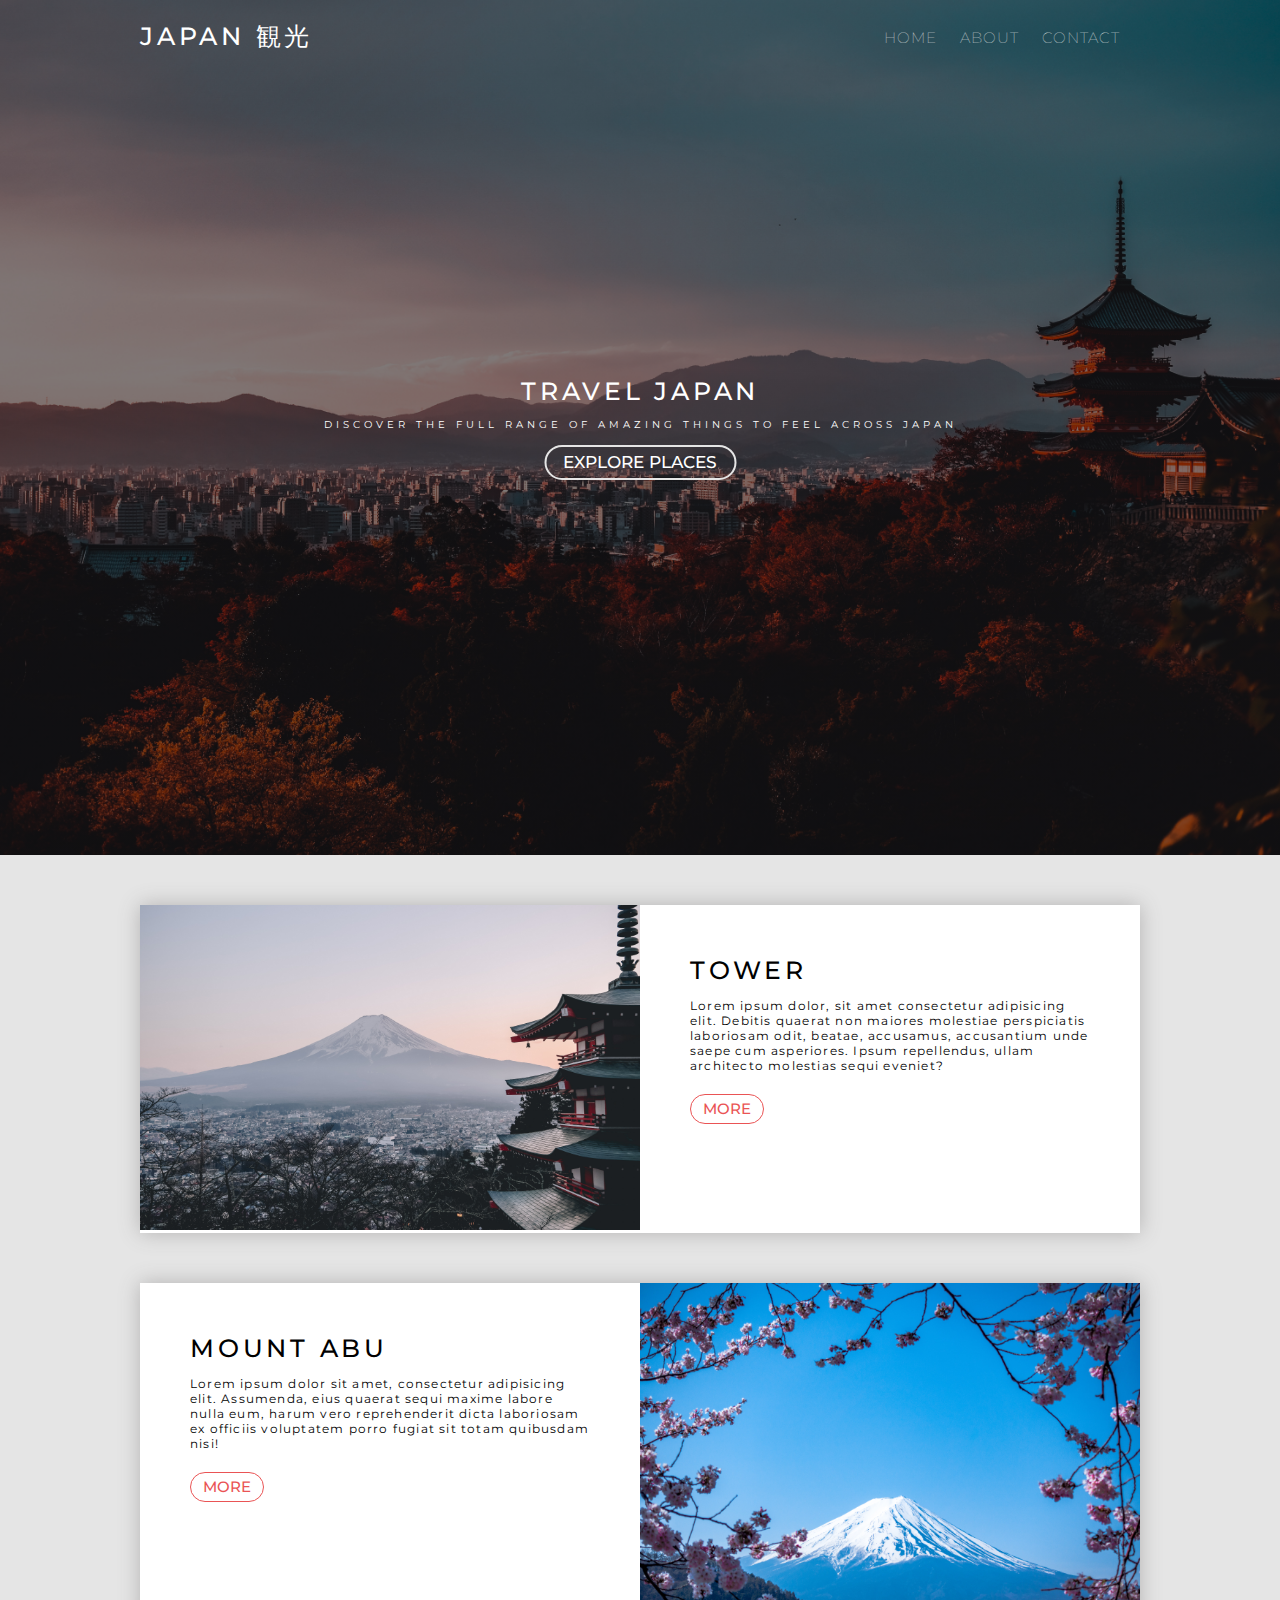
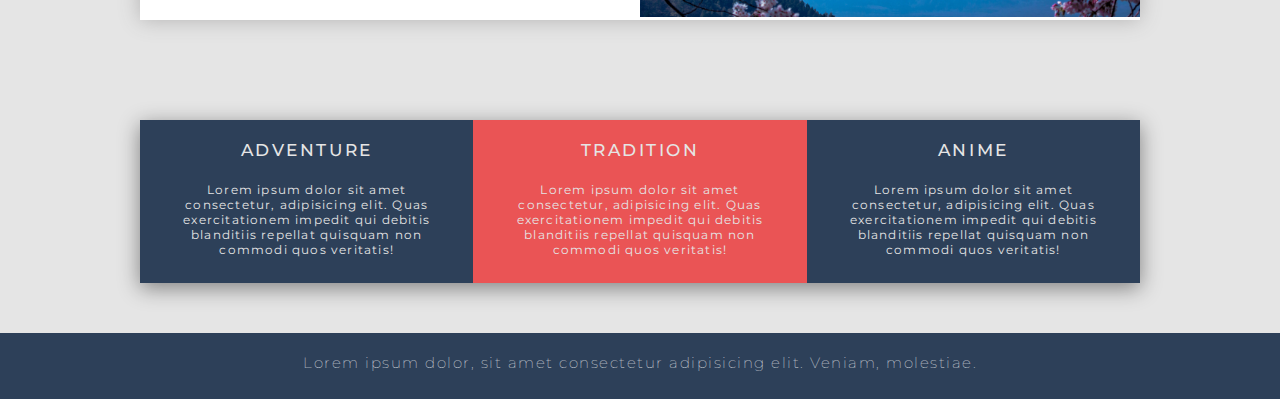
<file: index.html>
<!DOCTYPE html>
<html lang="en">
  <head>
    <meta charset="UTF-8" />
    <meta name="viewport" content="width=device-width, initial-scale=1.0" />
    <link rel="stylesheet" href="./css/home.css" />
    <title>Japan Tourism</title>
  </head>
  <body>
    <header class="header">
      <nav class="navbar">
        <div class="container">
          <h1 class="logo lg-heading uppercase-text">
            <a class="white-text" href="index.html">japan 観光</a>
          </h1>
          <ul class="nav-items uppercase-text">
            <li class="nav-item">
              <a class="navlink sm-heading" href="index.html">home</a>
            </li>
            <li class="nav-item">
              <a class="navlink sm-heading" href="about.html">about</a>
            </li>
            <li class="nav-item">
              <a class="navlink sm-heading" href="contact.html">contact</a>
            </li>
          </ul>
        </div>
      </nav>
      <div class="header-content uppercase-text">
        <div class="center-content white-text">
          <h1 class="content-heading lg-heading">travel japan</h1>
          <p class="content-pg">
            discover the full range of amazing things to feel across japan
          </p>
          <a href="#showcase" class="content-link md-heading white-text"
            >explore places</a
          >
        </div>
      </div>
    </header>
    <section id="showcase" class="showcase">
      <div class="container">
        <div class="row upper-row">
          <div class="img-box">
            <img
              class="img1"
              src="./img/manuel-cosentino-n--CMLApjfI-unsplash.jpg"
              alt=""
            />
          </div>
          <div class="text-box">
            <div class="center-align">
              <h2 class="lg-heading uppercase-text">tower</h1>
              <p class="smm-heading">
                Lorem ipsum dolor, sit amet consectetur adipisicing elit.
                Debitis quaerat non maiores molestiae perspiciatis laboriosam
                odit, beatae, accusamus, accusantium unde saepe cum asperiores.
                Ipsum repellendus, ullam architecto molestias sequi eveniet?
              </p>
              <a class="btn sm-heading uppercase-text black-text" href="#"
                >more</a
              >
            </div>
          </div>
        </div>
        <div class="row bottom-row">
          <div class="img-box">
            <img
              class="img2"
              src="./img/jj-ying-9Qwbfa_RM94-unsplash.jpg"
              alt=""
            />
          </div>
          <div class="text-box">
            <div class="center-align">
              <h2 class="lg-heading uppercase-text">mount abu</h1>
              <p class="smm-heading">
                Lorem ipsum dolor sit amet, consectetur adipisicing elit.
                Assumenda, eius quaerat sequi maxime labore nulla eum, harum
                vero reprehenderit dicta laboriosam ex officiis voluptatem porro
                fugiat sit totam quibusdam nisi!
              </p>
              <a class="btn sm-heading uppercase-text black-text" href="#"
                >more</a
              >
            </div>
          </div>
        </div>
      </div>
    </section>
    <section class="amenities">
      <div class="container">
        <div class="box-wrapper">
          <div class="box box-1">
            <h2 class="md-heading uppercase-text">Adventure</h2>
            <p class="smm-heading">Lorem ipsum dolor sit amet consectetur, adipisicing elit. Quas exercitationem impedit qui debitis blanditiis repellat quisquam non commodi quos veritatis!</p>
          </div>
          <div class="box box-2">
            <h2 class="md-heading uppercase-text">Tradition</h2>
            <p class="smm-heading">Lorem ipsum dolor sit amet consectetur, adipisicing elit. Quas exercitationem impedit qui debitis blanditiis repellat quisquam non commodi quos veritatis!</p>
          </div>
          <div class="box box-3">
            <h2 class="md-heading uppercase-text">Anime</h2>
            <p class="smm-heading" >Lorem ipsum dolor sit amet consectetur, adipisicing elit. Quas exercitationem impedit qui debitis blanditiis repellat quisquam non commodi quos veritatis!</p>
          </div>
        </div>
      </div>
    </section>
    <footer class="page-footer">
        <div class="container">
          <p class="sm-heading white-text">Lorem ipsum dolor, sit amet consectetur adipisicing elit. Veniam, molestiae.</p>
        </div>
    </footer>
  </body>
</html>
</file>
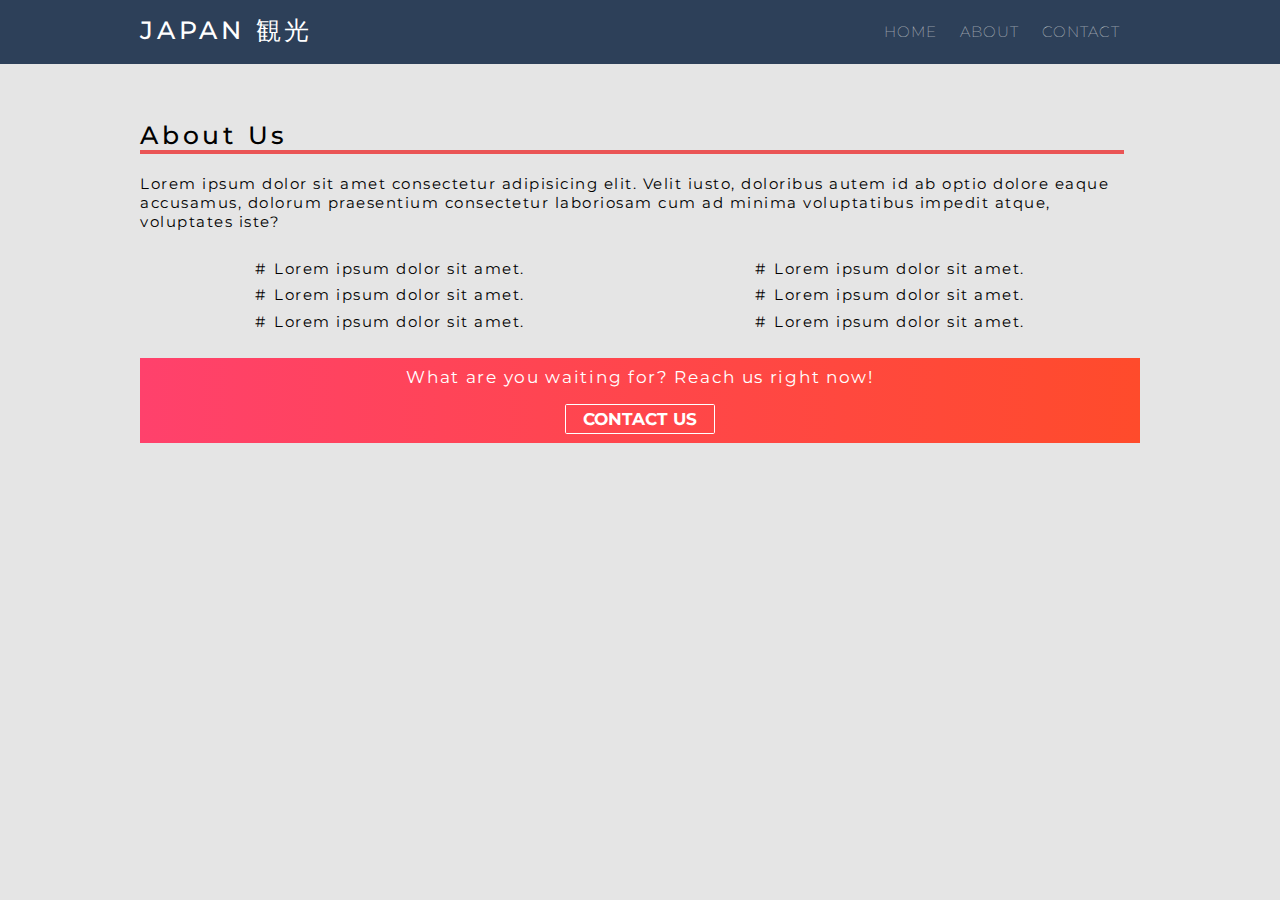
<file: about.html>
<!DOCTYPE html>
<html lang="en">
  <head>
    <meta charset="UTF-8" />
    <meta name="viewport" content="width=device-width, initial-scale=1.0" />
    <link rel="stylesheet" href="./css/home.css" />
    <link rel="stylesheet" href="./css/about.css" />
    <title>Japan Tourism | About</title>
  </head>
  <body>
    <header class="header">
      <nav class="navbar">
        <div class="container">
          <h1 class="logo lg-heading uppercase-text">
            <a class="white-text" href="index.html">japan 観光</a>
          </h1>
          <ul class="nav-items uppercase-text">
            <li class="nav-item">
              <a class="navlink sm-heading" href="index.html">home</a>
            </li>
            <li class="nav-item">
              <a class="navlink sm-heading" href="about.html">about</a>
            </li>
            <li class="nav-item">
              <a class="navlink sm-heading" href="contact.html">contact</a>
            </li>
          </ul>
        </div>
      </nav>
    </header>
    <section class="section-1">
      <div class="container">
        <div class="center-content">
          <h1 class="lg-heading bottom-line">About Us</h1>
          <p class="sm-heading">
            Lorem ipsum dolor sit amet consectetur adipisicing elit. Velit
            iusto, doloribus autem id ab optio dolore eaque accusamus, dolorum
            praesentium consectetur laboriosam cum ad minima voluptatibus
            impedit atque, voluptates iste?
          </p>
          <div class="check-lists">
            <ul class="list-1 sm-heading">
              <li class="sub-list">Lorem ipsum dolor sit amet.</li>
              <li class="sub-list">Lorem ipsum dolor sit amet.</li>
              <li class="sub-list">Lorem ipsum dolor sit amet.</li>
            </ul>
            <ul class="list-2 sm-heading">
              <li class="sub-list">Lorem ipsum dolor sit amet.</li>
              <li class="sub-list">Lorem ipsum dolor sit amet.</li>
              <li class="sub-list">Lorem ipsum dolor sit amet.</li>
            </ul>
          </div>
          <footer class="about-footer">
            <p class="md-heading footer-pg white-text">
              What are you waiting for? Reach us right now!
            </p>
            <a
              href="./contact.html"
              class="footer-link md-heading uppercase-text white-text"
              >contact us</a
            >
          </footer>
        </div>
      </div>
    </section>
  </body>
</html>
</file>
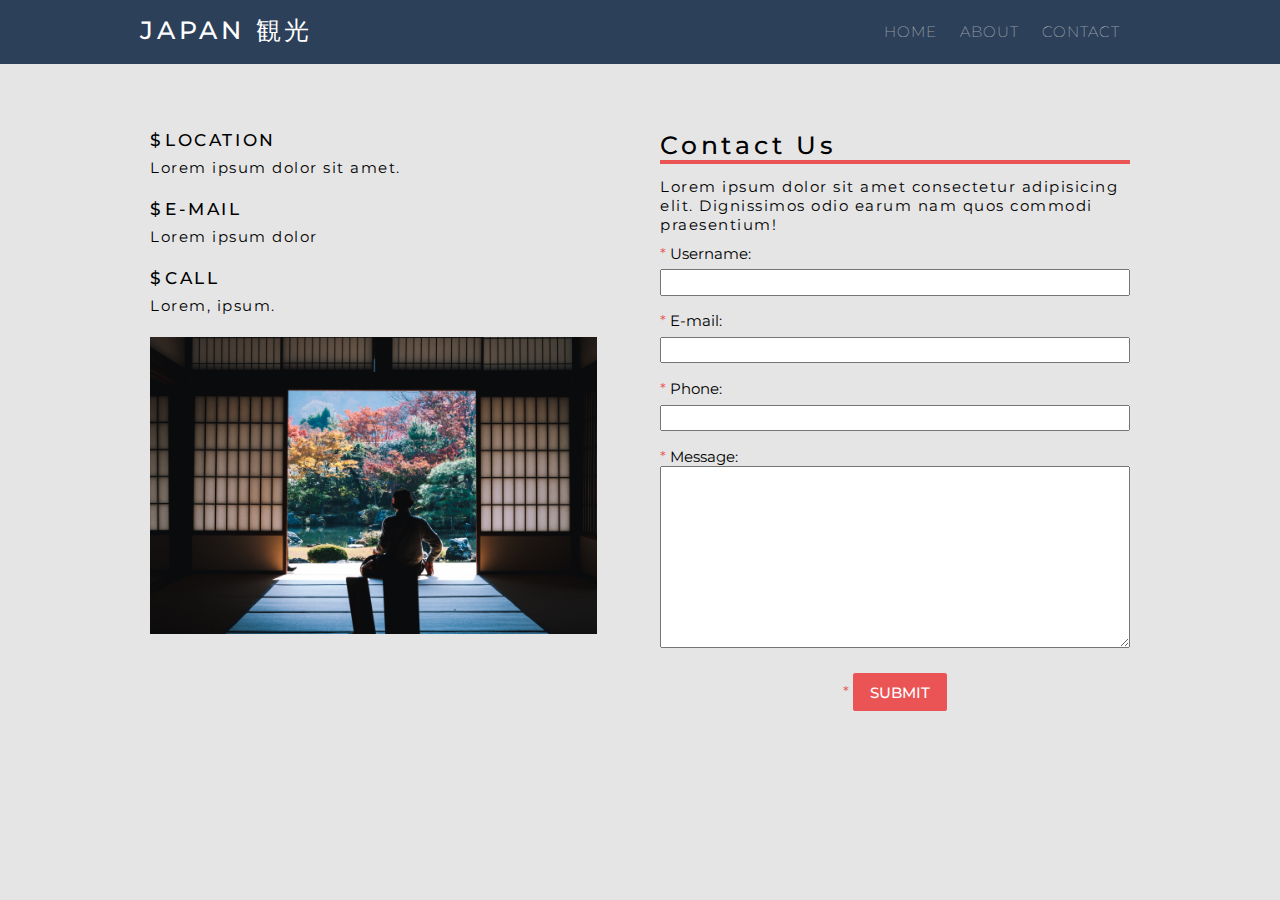
<file: contact.html>
<!DOCTYPE html>
<html lang="en">
  <head>
    <meta charset="UTF-8" />
    <meta name="viewport" content="width=device-width, initial-scale=1.0" />
    <link rel="stylesheet" href="./css/home.css" />
    <link rel="stylesheet" href="./css/about.css" />
    <link rel="stylesheet" href="./css/contact.css" />
    <title>Japan Tourism | CONTACT</title>
  </head>
  <body>
    <header class="header">
      <nav class="navbar">
        <div class="container">
          <h1 class="logo lg-heading uppercase-text">
            <a class="white-text" href="index.html">japan 観光</a>
          </h1>
          <ul class="nav-items uppercase-text">
            <li class="nav-item">
              <a class="navlink sm-heading" href="index.html">home</a>
            </li>
            <li class="nav-item">
              <a class="navlink sm-heading" href="about.html">about</a>
            </li>
            <li class="nav-item">
              <a class="navlink sm-heading" href="contact.html">contact</a>
            </li>
          </ul>
        </div>
      </nav>
    </header>
    <section class="contact-form">
      <div class="container">
        <!-- <div class="form-wrapper"> -->
        <div class="company-address">
          <h2 class="md-heading uppercase-text">location</h2>
          <p class="sm-heading">Lorem ipsum dolor sit amet.</p>
          <h2 class="md-heading uppercase-text">e-mail</h2>
          <p class="sm-heading">Lorem ipsum dolor</p>
          <h2 class="md-heading uppercase-text">call</h2>
          <p class="sm-heading">Lorem, ipsum.</p>
          <div class="image-box">
            <img src="./img/masaaki-komori-qwPSnBvdhtI-unsplash.jpg" alt="" />
          </div>
        </div>
        <div class="form">
          <h2 class="lg-heading">Contact Us</h2>
          <p class="sm-heading">
            Lorem ipsum dolor sit amet consectetur adipisicing elit. Dignissimos
            odio earum nam quos commodi praesentium!
          </p>
          <form class="form-main" method="POST" action="">
            <label for="username">
              Username: <br />
              <input type="text" name="username" id="username" />
            </label>
            <label for="email">
              E-mail: <br />
              <input type="email" name="email" id="email" />
            </label>
            <label for="phone">
              Phone: <br />
              <input type="text" name="phone" id="phone" />
            </label>
            <label for="message">
              Message: <br />
              <textarea
                name="message"
                id="message"
                cols="30"
                rows="12"
              ></textarea>
            </label>
            <label class="form-btn-div" for="btn">
              <a href="#" id="btn" class="form-btn uppercase-text">Submit</a>
            </label>
          </form>
        </div>
        <!-- </div> -->
      </div>
    </section>
  </body>
</html>
</file>
<file: css/home.css>
@import url("https://fonts.googleapis.com/css2?family=Montserrat:wght@300;400;500;700&family=Open+Sans:wght@300;400;700&family=Roboto:wght@300;400;500;700&display=swap");

@import url("https://fonts.googleapis.com/css2?family=Pacifico&display=swap");

* {
  margin: 0;
  padding: 0;
  box-sizing: border-box;
}

body {
  font-family: "Montserrat", sans-serif;
}

html {
  font-size: 62.5%;
}

.lg-heading {
  font-size: 2.5em;
}

.md-heading {
  font-size: 1.7em;
}

.sm-heading {
  font-size: 1.5em;
  font-weight: lighter;
}

.smm-heading {
  font-size: 1.2em;
}

.white-text {
  color: white;
}

.black-text {
  color: black;
}

.coral-text {
  color: #ea5455;
}

.coral-back {
  background: #ea5455;
}

.uppercase-text {
  text-transform: uppercase;
}

.container {
  max-width: 1000px;
  width: 90%;
  margin: 0px auto;
}

.header {
  height: 95vh;
  background: linear-gradient(rgba(0, 0, 0, 0.5), rgba(0, 0, 0, 0.5)),
    url("../img/su-san-lee-E_eWwM29wfU-unsplash.jpg");
  background-position: center;
  background-size: cover;
  background-repeat: no-repeat;
  position: relative;
}

.header .navbar {
  padding: 1rem;
}

.header .navbar .logo {
  float: left;
  color: #e5e5e5;
  font-weight: 500;
  padding-top: 1rem;
}

.header .navbar .nav-items {
  float: right;
  right: 0%;
  padding-top: 0.8rem;
}

.navbar .nav-items .nav-item {
  display: inline-block;
  margin-top: 1rem;
  padding-right: 2em;
  font-weight: 300;
}

.nav-items .nav-item .navlink {
  color: #e5e5e5;
  text-decoration: none;
  padding-bottom: 0.2em;
  /* letter-spacing: 0em; */
}

.nav-items .nav-item .navlink:hover {
  border-bottom: 2px solid #e5e5e5;
}

.navbar::after {
  content: "";
  display: block;
  clear: both;
}

h1,
h2,
h3 {
  font-weight: 500;
  margin-bottom: 0.5em;
  letter-spacing: 0.15em;
}

p,
li {
  letter-spacing: 0.1em;
  margin-bottom: 0.5em;
}

a {
  text-decoration: none;
}

.header-content .center-content {
  position: absolute;
  text-align: center;
  top: 50%;
  left: 50%;
  transform: translate(-50%, -50%);
}

.header-content .center-content .content-pg {
  font-size: 1em;
  letter-spacing: 0.4em;
}

.header-content .center-content .content-link {
  display: inline-block;
  font-weight: 500;
  border: 0.15em solid #e5e5e5;
  border-radius: 3em;
  margin-top: 0.5em;
  padding: 0.35em 1em 0.3em 1em;
}

.content-link:hover {
  background: #e5e5e5;
  color: black;
}

.showcase {
  background: #e5e5e5;
  padding: 5rem 0;
}

.showcase .row {
  position: relative;
  background: white;
  box-shadow: 0px 0px 20px 0px rgb(179, 178, 178);
}

.upper-row {
  margin-bottom: 5rem;
}

.row .img-box {
  display: inline-block;
  width: 50%;
  height: 100%;
}

.row .text-box {
  display: inline-block;
  width: 50%;
  padding: 5rem;
}

.upper-row .img-box,
.bottom-row .text-box {
  float: left;
}

.upper-row .text-box,
.bottom-row .img-box {
  float: right;
}

.img-box .img1,
.img-box .img2 {
  display: inline-block;
  width: 100%;
  height: 100%;
  object-fit: cover;
}

.text-box .btn {
  display: inline-block;
  font-weight: 500;
  border: 0.13em solid #ea5455;
  color: #ea5455;
  border-radius: 10em;
  padding: 0.3em 0.8em;
  margin-top: 1em;
}

.text-box .btn:hover {
  background: #ea5455;
  color: white;
}

.row::after {
  content: "";
  display: block;
  clear: both;
}

.amenities {
  background: #e5e5e5;
  padding: 5rem 0;
}

.box-wrapper {
  box-shadow: 0px 5px 20px 0px rgba(0, 0, 0, 0.438);
}

.box {
  width: 33.33333333%;
  float: left;
  padding: 2rem;
  text-align: center;
}

.box-1,
.box-3 {
  background: #2d4059;
  color: #e5e5e5;
}

.box-2 {
  background: #ea5455;
  color: #e5e5e5;
}

.box h2 {
  padding-bottom: 0.8em;
}

.box-wrapper::after {
  content: "";
  display: block;
  clear: both;
}

.page-footer {
  background: #2d4059;
}

.page-footer .container {
  text-align: center;
  padding: 2rem;
}

@media screen and (max-width: 700px) {
  .smm-heading {
    font-size: 1.7vw;
  }

  h2.lg-heading {
    font-size: 4vw;
  }

  .btn {
    font-size: 2vw;
  }

  .header .navbar {
    text-align: center;
  }

  .header .navbar .logo {
    display: block;
    float: none;
  }

  .header .navbar .nav-items {
    display: block;
    float: none;
    padding-top: 0;
  }

  .header-content .center-content .content-heading {
    font-size: 3vw;
  }

  .header-content .center-content .content-pg {
    font-size: 1.5vw;
  }

  .header-content .center-content .content-link {
    font-size: 2vw;
  }

  .page-footer {
    font-size: 1.5vw;
  }

  .row {
    height: auto;
    width: 100%;
  }

  .row .img-box,
  .row .text-box {
    float: none;
    width: 100%;
    text-align: center;
  }

  .box {
    float: none;
    width: 100%;
    text-align: center;
  }
}
</file>
<file: css/about.css>
body {
  background: #e5e5e5;
}

p,
li {
  font-weight: 400;
}

.header {
  height: 7rem;
  background: none;
  position: relative;
}

.header .navbar {
  position: absolute;
  width: 100%;
  background: #2d4059;
  padding: 0.4rem;
}

.section-1 {
  margin-top: 5rem;
}

.bottom-line::after {
  content: "";
  display: block;
  width: 98%;
  background: #ea5455;
  border: 0.09em solid #ea5455;
}

.section-1 .center-content p {
  font-weight: 400;
  padding: 0.5em 0em;
}

.check-lists {
  margin-top: 2rem;
}

.list-1,
.list-2 {
  float: left;
  width: 50%;
  text-align: center;
}
.check-lists::after {
  content: "";
  display: block;
  clear: both;
}

.sub-list {
  display: block;
}

.sub-list::before {
  content: "#";
  padding-right: 0.5em;
}

.about-footer {
  background: linear-gradient(90deg, #ff416c, #ff4b2b);
  margin: 2em 0;
  text-align: center;
}

.about-footer .footer-link {
  display: inline-block;
  font-weight: 700;
  margin: 0em 0em 0.5em 0em;
  padding: 0.25em 1em;
  border: 0.1em solid white;
  border-radius: 0.1em;
}

.about-footer .footer-link:hover {
  background: white;
  color: #ff416c;
}

@media screen and (max-width: 700px) {
  .sm-heading {
    font-size: 2vw;
  }
  .header {
    height: 10rem;
  }

  .md-heading {
    font-size: 2.5vw;
  }

  .about-footer .footer-pg {
    display: block;
  }

  .about-footer .footer-link {
    float: none;
  }
}
</file>
<file: css/contact.css>
h2,
p {
  margin-bottom: 0em;
}

.contact-form {
  padding: 5rem;
}

.company-address {
  padding: 1em;
  float: left;
  width: 49%;
}

.form {
  float: right;
  width: 49%;
  padding: 1rem;
}

.company-address p,
.form p {
  font-weight: 400;
}

.contact-form::after {
  content: "";
  display: block;
  clear: both;
}

.company-address p {
  margin: 0.5em 0em 1.5em 0em;
}

.company-address h2::before {
  content: "$";
  padding-right: 0.1em;
}

.image-box {
  position: relative;
  padding-top: 75%;
  width: 100%;
  text-align: justify;
}

.image-box img {
  position: absolute;
  top: 0;
  left: 0;
  right: 0;
  bottom: 0;
  width: 95%;
  min-height: 25rem;
  object-fit: cover;
}

.form h2::after {
  content: "";
  display: block;
  background: #ea5455;
  border: 0.09em solid #ea5455;
  margin-bottom: 0.5em;
}

.form-main {
  margin: 1em 0em;
}

.form-main label {
  font-size: 1.2vw;
  display: block;
  margin-bottom: 1em;
}

.form-main label::before {
  content: "* ";
  color: #ea5455;
}

.form-main input {
  width: 100%;
  height: 2em;
  margin-top: 0.5em;
}

.form-main textarea {
  width: 100%;
}

.form-main .form-btn-div {
  text-align: center;
  margin-top: 2em;
}

.form-main .form-btn {
  font-weight: 500;
  padding: 0.5em 1em;
  background: #ea5455;
  color: white;
  border: 0.15em solid #ea5455;
  border-radius: 0.2em;
}

.form-main .form-btn:hover {
  background: white;
  color: #ea5455;
}

@media screen and (max-width: 700px) {
  .contact-form .container {
    float: none;
    width: 100%;
    text-align: center;
  }

  .form-main input {
    height: 2.5vh;
  }

  .form-main textarea {
    height: 3em;
  }
}
</file>
